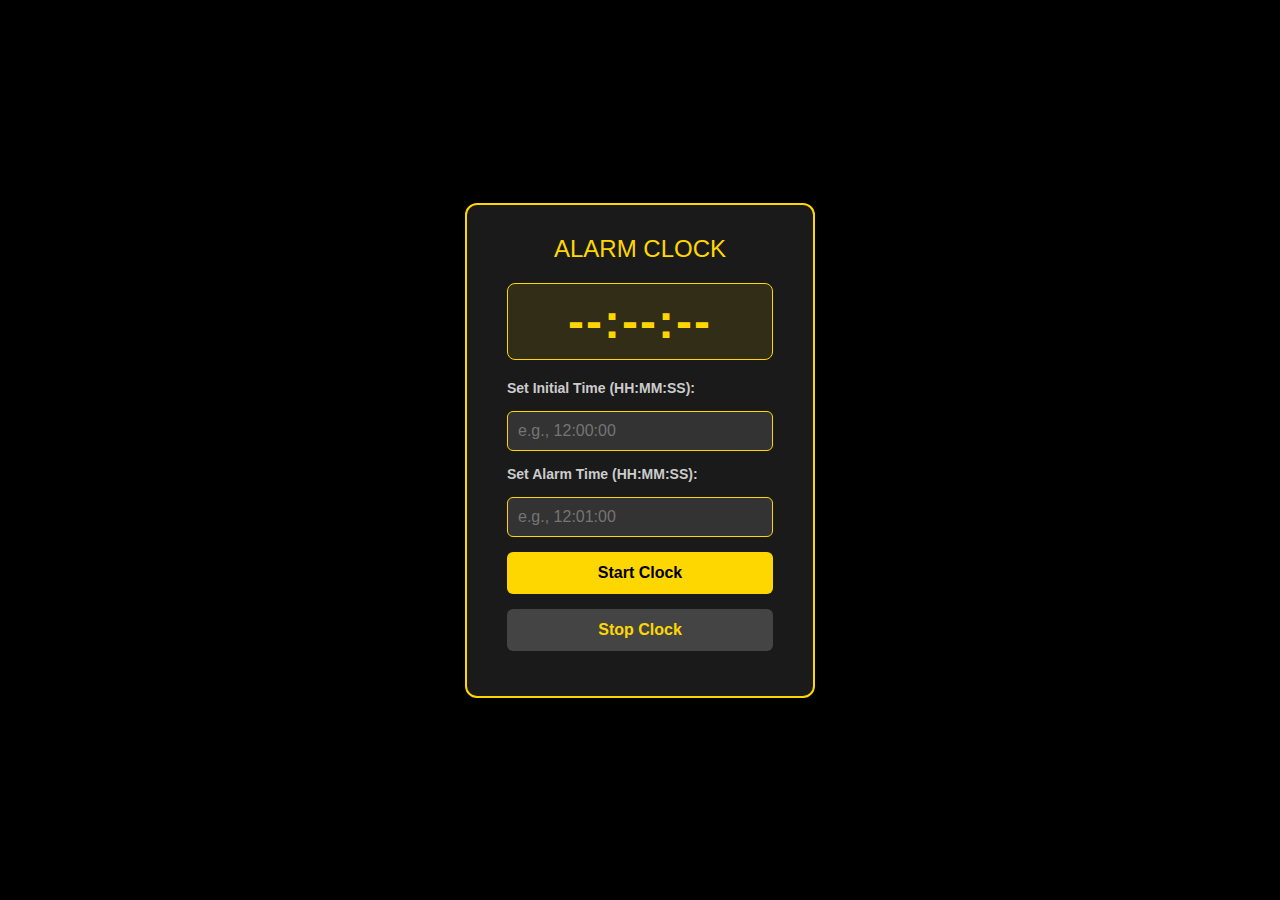
<file: AlarmClockV2/index.html>
<html>
    <head>
        <title>Alarm Clock</title>
        <link rel="stylesheet" href="css/styl.css">
    </head>
    <body>
        <div class="container">
            <h1>Alarm Clock</h1>
            <div class="clock-display">
                <span id="current-time">--:--:--</span>
            </div>
            <form id="alarm-form">
                <label for="time">Set Initial Time (HH:MM:SS):</label>
                <input type="text" id="time" placeholder="e.g., 12:00:00" required>
                
                <label for="alarm-time">Set Alarm Time (HH:MM:SS):</label>
                <input type="text" id="alarm-time" placeholder="e.g., 12:01:00" required>
                
                <button type="submit">Start Clock</button>
                <button type="button" id="stop-button" disabled>Stop Clock</button>
            </form>
            <p id="alarm-status"></p>
        </div>
        <script type="module" src="js/main.js" defer></script>
    </body>
</html>
</file>
<file: AlarmClockV2/css/styl.css>
/* General reset */
* {
    margin: 0;
    padding: 0;
    box-sizing: border-box;
}

body {
    font-family: 'Roboto', sans-serif;
    background: #000; /* Solid black background */
    color: #fff;
    display: flex;
    justify-content: center;
    align-items: center;
    height: 100vh;
    text-rendering: optimizeLegibility;
}

.container {
    background: #1a1a1a; /* Dark gray for contrast */
    padding: 30px 40px;
    border-radius: 12px;
    box-shadow: 0 4px 20px rgba(0, 0, 0, 0.6);
    text-align: center;
    width: 350px;
    border: 2px solid #ffd700; /* Shiny gold border */
}

h1 {
    font-size: 24px;
    font-weight: 500;
    margin-bottom: 20px;
    color: #ffd700; /* Gold for titles */
    text-transform: uppercase;
}

.clock-display {
    font-size: 48px;
    font-weight: bold;
    margin-bottom: 20px;
    color: #ffd700; /* Shiny gold for the clock display */
    letter-spacing: 2px;
    background: rgba(255, 215, 0, 0.1); /* Slight gold tint background */
    padding: 10px;
    border-radius: 8px;
    border: 1px solid #ffd700; /* Gold border around the clock */
}

form {
    display: flex;
    flex-direction: column;
    gap: 15px;
}

label {
    font-size: 14px;
    font-weight: bold;
    color: #ccc; /* Soft gray for labels */
    text-align: left;
}

input {
    padding: 10px;
    border: 1px solid #ffd700; /* Gold border for inputs */
    border-radius: 6px;
    background: #333; /* Dark background for input fields */
    color: #ffd700; /* Gold text */
    font-size: 16px;
    outline: none;
    transition: background-color 0.3s ease, color 0.3s ease;
}

input:focus {
    background: #444; /* Slightly lighter background on focus */
    color: #fff; /* White text on focus */
}

button {
    padding: 12px 15px;
    border: none;
    border-radius: 6px;
    font-size: 16px;
    font-weight: bold;
    cursor: pointer;
    transition: background-color 0.3s ease, transform 0.2s ease;
}

button[type="submit"] {
    background: #ffd700; /* Shiny gold button */
    color: #000; /* Black text */
}

button[type="submit"]:hover {
    background: #e6c200; /* Slightly darker gold on hover */
    transform: scale(1.05); /* Slight zoom effect */
}

button#stop-button {
    background: #444; /* Dark gray stop button */
    color: #ffd700; /* Gold text */
}

button#stop-button:hover {
    background: #555; /* Slightly lighter gray on hover */
}

button:disabled {
    background: rgba(255, 255, 255, 0.1); /* Subtle gray for disabled buttons */
    color: #888;
    cursor: not-allowed;
}

#alarm-status {
    margin-top: 15px;
    font-size: 14px;
    font-weight: bold;
}

#alarm-status.green {
    color: #77dd77; /* Soft green */
}

#alarm-status.blue {
    color: #89cff0; /* Soft blue */
}

#alarm-status.red {
    color: #ff6961; /* Soft red */
}

/* Responsive Design */
@media (max-width: 400px) {
    .container {
        width: 90%;
        padding: 20px;
    }

    h1 {
        font-size: 20px;
    }

    .clock-display {
        font-size: 36px;
    }

    button {
        font-size: 14px;
    }
}
</file>
